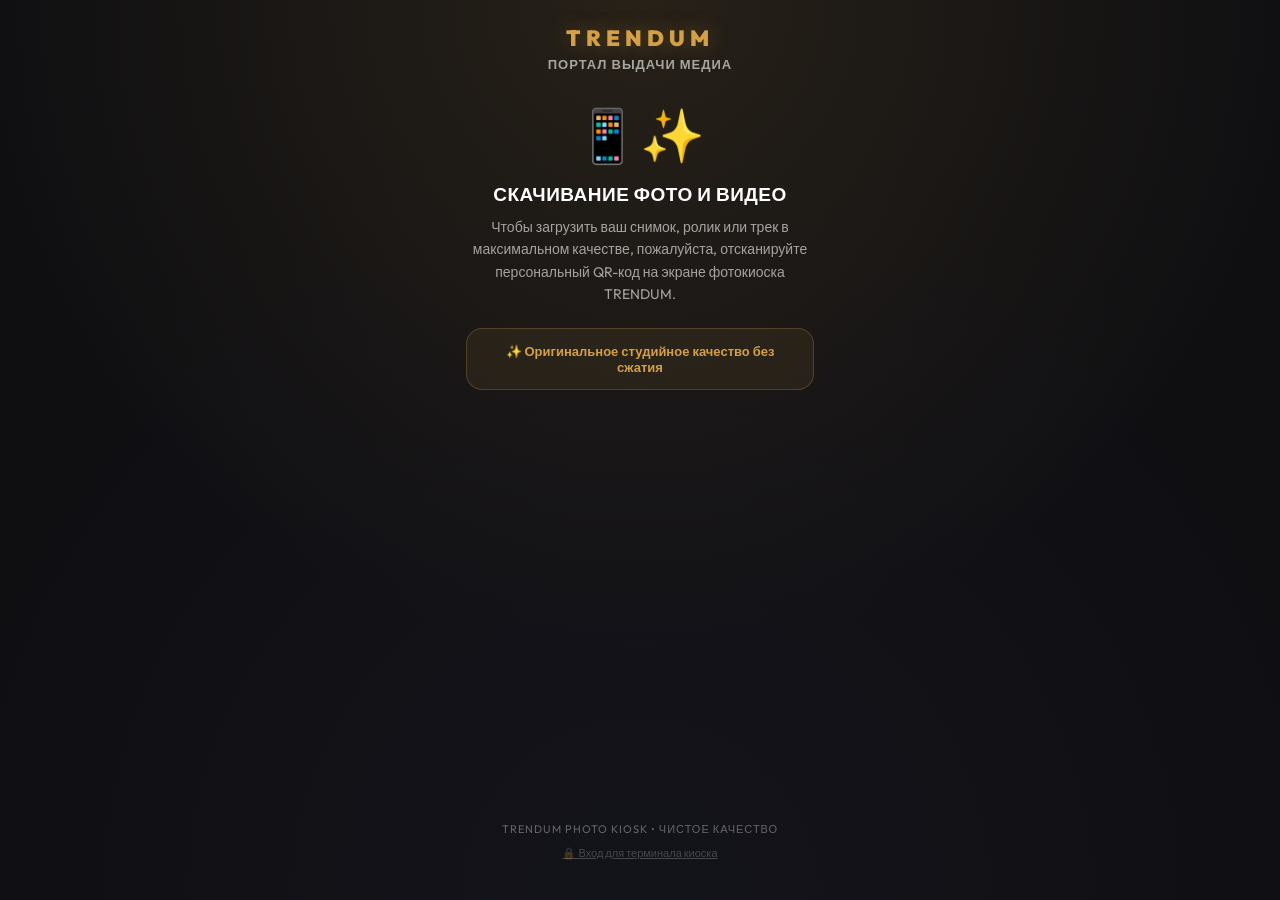
<file: download.html>
<!DOCTYPE html>
<html lang="ru">
<head>
    <meta charset="UTF-8">
    <meta name="viewport" content="width=device-width, initial-scale=1.0, maximum-scale=1.0, user-scalable=no">
    <title>TRENDUM — Ваше фото</title>
    <link rel="preconnect" href="https://fonts.googleapis.com">
    <link rel="preconnect" href="https://fonts.gstatic.com" crossorigin>
    <link href="https://fonts.googleapis.com/css2?family=Outfit:wght@400;600;700;800;900&display=swap" rel="stylesheet">
    <style>
        * {
            box-sizing: border-box;
            margin: 0;
            padding: 0;
            -webkit-tap-highlight-color: transparent;
        }

        :root {
            --primary: #D4A043;
            --primary-hover: #F3D289;
            --primary-glow: rgba(212, 160, 67, 0.35);
            --bg-dark: #0F0F12;
            --card-bg: #18181D;
            --border: rgba(212, 160, 67, 0.25);
            --text-main: #FFFFFF;
            --text-dim: rgba(255, 255, 255, 0.6);
        }

        body {
            font-family: 'Outfit', sans-serif;
            background: var(--bg-dark);
            color: var(--text-main);
            min-height: 100vh;
            display: flex;
            flex-direction: column;
            align-items: center;
            padding: 24px 18px 40px;
            background-image: 
                radial-gradient(circle at 50% 0%, rgba(212, 160, 67, 0.12) 0%, transparent 60%),
                radial-gradient(circle at 50% 100%, rgba(20, 20, 28, 0.8) 0%, transparent 70%);
        }

        .header {
            text-align: center;
            margin-bottom: 20px;
        }

        .brand-logo {
            font-size: 22px;
            font-weight: 900;
            letter-spacing: 5px;
            color: var(--primary);
            text-transform: uppercase;
            text-shadow: 0 0 20px var(--primary-glow);
            margin-bottom: 4px;
        }

        .brand-sub {
            font-size: 13px;
            font-weight: 600;
            color: var(--text-dim);
            letter-spacing: 1px;
            text-transform: uppercase;
        }

        .media-card {
            width: 100%;
            max-width: 440px;
            background: var(--card-bg);
            border: 1px solid var(--border);
            border-radius: 24px;
            padding: 12px;
            box-shadow: 0 16px 40px rgba(0, 0, 0, 0.6), 0 0 30px rgba(212, 160, 67, 0.1);
            display: flex;
            flex-direction: column;
            align-items: center;
            margin-bottom: 22px;
        }

        .media-preview-box {
            width: 100%;
            border-radius: 18px;
            overflow: hidden;
            background: #000;
            display: flex;
            align-items: center;
            justify-content: center;
            position: relative;
            min-height: 380px;
        }

        .media-preview-box img,
        .media-preview-box video {
            width: 100%;
            height: auto;
            max-height: 65vh;
            object-fit: contain;
            display: block;
        }

        .actions {
            width: 100%;
            max-width: 440px;
            display: flex;
            flex-direction: column;
            gap: 12px;
            margin-bottom: 24px;
        }

        .btn-main {
            width: 100%;
            padding: 16px 24px;
            background: linear-gradient(135deg, #D4A043 0%, #F3D289 100%);
            border: none;
            border-radius: 16px;
            color: #121214;
            font-family: 'Outfit', sans-serif;
            font-size: 16px;
            font-weight: 800;
            letter-spacing: 0.5px;
            cursor: pointer;
            display: flex;
            align-items: center;
            justify-content: center;
            gap: 10px;
            box-shadow: 0 8px 24px var(--primary-glow);
            transition: all 0.2s ease;
            text-decoration: none;
        }

        .btn-main:active {
            transform: scale(0.98);
        }

        .btn-sub {
            width: 100%;
            padding: 14px 20px;
            background: rgba(255, 255, 255, 0.05);
            border: 1px solid rgba(255, 255, 255, 0.12);
            border-radius: 16px;
            color: #FFFFFF;
            font-family: 'Outfit', sans-serif;
            font-size: 14px;
            font-weight: 700;
            cursor: pointer;
            display: flex;
            align-items: center;
            justify-content: center;
            gap: 8px;
            transition: all 0.2s ease;
        }

        .btn-sub:active {
            background: rgba(255, 255, 255, 0.1);
        }

        .footer {
            font-size: 11px;
            color: rgba(255, 255, 255, 0.35);
            letter-spacing: 1px;
            text-transform: uppercase;
            text-align: center;
            margin-top: auto;
        }

        .loading-spinner {
            width: 40px;
            height: 40px;
            border: 3px solid rgba(212, 160, 67, 0.2);
            border-top-color: var(--primary);
            border-radius: 50%;
            animation: spin 0.8s linear infinite;
        }

        @keyframes spin {
            to { transform: rotate(360deg); }
        }

        /* ── Аудио-режим ── */
        .audio-box {
            width: 100%;
            display: none;
            flex-direction: column;
            align-items: center;
            padding: 16px 8px 8px;
            gap: 14px;
        }

        .audio-neon-visualizer {
            width: 140px;
            height: 140px;
            border-radius: 50%;
            display: flex;
            flex-direction: column;
            align-items: center;
            justify-content: center;
            margin-bottom: 8px;
            background: radial-gradient(circle, rgba(168,85,247,0.35) 0%, rgba(236,72,153,0.15) 60%, rgba(0,0,0,0.8) 100%);
            border: 2px solid rgba(168,85,247,0.65);
            box-shadow: 0 0 30px rgba(168,85,247,0.45);
        }

        .m-wave-box {
            display: flex;
            align-items: flex-end;
            justify-content: center;
            gap: 5px;
            height: 44px;
            margin-bottom: 6px;
        }

        .m-wave-bar {
            width: 5px;
            height: 24px;
            background: linear-gradient(to top, #ec4899, #a855f7);
            border-radius: 3px;
            animation: mEqPulse 0.9s ease-in-out infinite alternate;
        }

        .m-wave-bar:nth-child(2) { height: 40px; animation-duration: 0.7s; animation-delay: 0.15s; }
        .m-wave-bar:nth-child(3) { height: 30px; animation-duration: 1.1s; animation-delay: 0.3s; }
        .m-wave-bar:nth-child(4) { height: 44px; animation-duration: 0.8s; animation-delay: 0.1s; }
        .m-wave-bar:nth-child(5) { height: 20px; animation-duration: 1.0s; animation-delay: 0.25s; }

        @keyframes mEqPulse {
            0% { height: 8px; opacity: 0.5; }
            100% { height: 44px; opacity: 1; }
        }

        .audio-title {
            font-size: 16px;
            font-weight: 800;
            color: #fff;
            text-align: center;
            letter-spacing: 1px;
        }

        .audio-genre {
            font-size: 12px;
            color: rgba(168, 85, 247, 0.9);
            text-align: center;
            font-weight: 600;
        }

        audio#dl-audio-player {
            width: 100%;
            border-radius: 12px;
            outline: none;
        }

        .audio-variants {
            display: none;
            gap: 10px;
            width: 100%;
        }

        .audio-var-btn {
            flex: 1;
            padding: 12px 8px;
            border: 1px solid rgba(168, 85, 247, 0.4);
            border-radius: 12px;
            background: transparent;
            color: #aaa;
            font-family: 'Outfit', sans-serif;
            font-size: 14px;
            font-weight: 700;
            cursor: pointer;
            transition: all 0.2s ease;
        }

        .audio-var-btn.active {
            background: linear-gradient(135deg, #a855f7, #ec4899);
            color: #fff;
            box-shadow: 0 4px 15px rgba(168, 85, 247, 0.4);
            border-color: transparent;
        }

        .btn-music {
            background: linear-gradient(135deg, #a855f7 0%, #ec4899 100%);
            box-shadow: 0 8px 24px rgba(168, 85, 247, 0.35);
        }
    </style>
</head>
<body>
    <div class="header">
        <div class="brand-logo">TRENDUM</div>
        <div class="brand-sub" id="page-subtitle">Ваш кадр готов</div>
    </div>

    <div class="media-card">
        <div class="media-preview-box" id="media-box">
            <div class="loading-spinner" id="loader"></div>
            <img id="photo-el" style="display: none;" alt="TRENDUM Photo">
            <video id="video-el" style="display: none;" playsinline autoplay loop muted controls></video>
        </div>

        <!-- Аудио-блок (показывается при mode=audio) -->
        <div class="audio-box" id="audio-box">
            <div class="audio-neon-visualizer">
                <div class="m-wave-box">
                    <span class="m-wave-bar"></span>
                    <span class="m-wave-bar"></span>
                    <span class="m-wave-bar"></span>
                    <span class="m-wave-bar"></span>
                    <span class="m-wave-bar"></span>
                </div>
                <span style="font-size: 9px; font-weight: 900; letter-spacing: 1.5px; color: #c084fc;">TRENDUM • HI-FI AUDIO</span>
            </div>
            <div class="audio-title" id="dl-audio-title">ВАШ ПЕРСОНАЛЬНЫЙ ТРЕК</div>
            <div class="audio-genre" id="dl-audio-genre">🎵 Студийная запись • Персональный трек</div>
            <audio id="dl-audio-player" controls></audio>
            <audio id="dl-audio-bg-player" preload="auto" loop style="display: none;"></audio>
            <div id="dl-bg-badge" style="display: none; align-items: center; justify-content: center; gap: 6px; font-size: 12px; color: #f3d289; margin-top: 10px; font-weight: 700; background: rgba(212,160,67,0.12); padding: 5px 12px; border-radius: 20px; border: 1px solid rgba(212,160,67,0.3);">
                <span>🪄 Фоновая музыка:</span>
                <span id="dl-bg-title" style="color: #fff;"></span>
            </div>
            <div class="audio-variants" id="dl-audio-variants">
                <button class="audio-var-btn active" id="dl-btn-var1">🎵 ВАРИАНТ 1</button>
                <button class="audio-var-btn" id="dl-btn-var2">🎵 ВАРИАНТ 2</button>
            </div>
        </div>
    </div>

    <div class="actions" id="actions-box">
        <button type="button" class="btn-main" id="btn-download">
            <svg width="20" height="20" viewBox="0 0 24 24" fill="none" stroke="currentColor" stroke-width="2.5" stroke-linecap="round" stroke-linejoin="round"><path d="M21 15v4a2 2 0 0 1-2 2H5a2 2 0 0 1-2-2v-4"/><polyline points="7 10 12 15 17 10"/><line x1="12" y1="15" x2="12" y2="3"/></svg>
            <span id="btn-download-text">СКАЧАТЬ В ГАЛЕРЕЮ</span>
        </button>

        <!-- Кнопка скачивания второго варианта — только для музыки -->
        <button type="button" class="btn-main btn-music" id="btn-download2" style="display:none;">
            <svg width="20" height="20" viewBox="0 0 24 24" fill="none" stroke="currentColor" stroke-width="2.5" stroke-linecap="round" stroke-linejoin="round"><path d="M21 15v4a2 2 0 0 1-2 2H5a2 2 0 0 1-2-2v-4"/><polyline points="7 10 12 15 17 10"/><line x1="12" y1="15" x2="12" y2="3"/></svg>
            <span id="btn-download2-text">СКАЧАТЬ ВАРИАНТ 2</span>
        </button>

        <button type="button" class="btn-sub" id="btn-share">
            <svg width="18" height="18" viewBox="0 0 24 24" fill="none" stroke="currentColor" stroke-width="2.2" stroke-linecap="round" stroke-linejoin="round"><circle cx="18" cy="5" r="3"/><circle cx="6" cy="12" r="3"/><circle cx="18" cy="19" r="3"/><line x1="8.59" y1="13.51" x2="15.42" y2="17.49"/><line x1="15.41" y1="6.51" x2="8.59" y2="10.49"/></svg>
            <span>ПОДЕЛИТЬСЯ</span>
        </button>
    </div>

    <!-- Информационный блок, если файл не указан (клиент стёр адрес) -->
    <div id="no-file-box" style="display: none; text-align: center; max-width: 380px; width: 100%; padding: 10px 16px 20px;">
        <div style="font-size: 52px; margin-bottom: 14px; animation: floatPulse 3s ease-in-out infinite;">📱✨</div>
        <div style="font-size: 19px; font-weight: 800; color: #fff; margin-bottom: 10px; letter-spacing: 0.5px;">СКАЧИВАНИЕ ФОТО И ВИДЕО</div>
        <p style="font-size: 14px; color: var(--text-dim); line-height: 1.6; margin-bottom: 22px;">
            Чтобы загрузить ваш снимок, ролик или трек в максимальном качестве, пожалуйста, отсканируйте персональный QR-код на экране фотокиоска TRENDUM.
        </p>
        <div style="background: rgba(212, 160, 67, 0.08); border: 1px solid rgba(212, 160, 67, 0.25); border-radius: 16px; padding: 14px 18px; font-size: 13px; color: var(--primary); font-weight: 600;">
            ✨ Оригинальное студийное качество без сжатия
        </div>
    </div>

    <div class="footer" style="text-align: center; margin-top: auto; padding-top: 24px;">
        <div>TRENDUM PHOTO KIOSK • ЧИСТОЕ КАЧЕСТВО</div>
        <div style="margin-top: 10px;">
            <button type="button" id="kiosk-auth-trigger" style="background: none; border: none; color: rgba(255,255,255,0.22); font-size: 11px; cursor: pointer; text-decoration: underline; font-family: inherit;">
                🔒 Вход для терминала киоска
            </button>
        </div>
    </div>

    <!-- Модальное окно активации терминала киоска -->
    <div id="kiosk-auth-modal" style="display: none; position: fixed; inset: 0; background: rgba(0,0,0,0.85); backdrop-filter: blur(8px); z-index: 9999; align-items: center; justify-content: center; padding: 20px;">
        <div style="background: #18181D; border: 1px solid rgba(212, 160, 67, 0.3); border-radius: 20px; padding: 28px 22px; max-width: 360px; width: 100%; text-align: center; box-shadow: 0 20px 50px rgba(0,0,0,0.8);">
            <div style="font-size: 28px; margin-bottom: 10px;">🖥️🔐</div>
            <div style="font-size: 18px; font-weight: 800; color: #fff; margin-bottom: 8px;">Активация киоска</div>
            <div style="font-size: 13px; color: rgba(255,255,255,0.6); margin-bottom: 20px; line-height: 1.5;">
                Введите мастер-PIN для привязки этого компьютера как рабочего терминала:
            </div>
            <input type="password" id="kiosk-auth-pin" placeholder="PIN-код" style="width: 100%; padding: 14px 16px; background: rgba(255,255,255,0.06); border: 1px solid rgba(212, 160, 67, 0.4); border-radius: 12px; color: #fff; font-size: 18px; text-align: center; letter-spacing: 4px; outline: none; margin-bottom: 14px; font-family: inherit;">
            <div id="kiosk-auth-error" style="color: #ef4444; font-size: 13px; font-weight: 600; min-height: 20px; margin-bottom: 12px;"></div>
            <div style="display: flex; gap: 10px;">
                <button type="button" id="kiosk-auth-cancel" style="flex: 1; padding: 12px; background: rgba(255,255,255,0.08); border: none; border-radius: 12px; color: #fff; font-weight: 700; cursor: pointer; font-family: inherit;">Отмена</button>
                <button type="button" id="kiosk-auth-submit" style="flex: 1; padding: 12px; background: linear-gradient(135deg, #D4A043, #F3D289); border: none; border-radius: 12px; color: #121214; font-weight: 800; cursor: pointer; font-family: inherit;">Привязать</button>
            </div>
        </div>
    </div>

    <script>
        (function() {
            const params = new URLSearchParams(window.location.search);
            const fileUrl  = params.get('file') || params.get('url') || '';
            const file2Url = params.get('file2') || '';
            const mode     = params.get('mode') || '';
            const title    = params.get('title') || '';
            const loc      = params.get('loc') || '';
            const price    = params.get('price') || '';

            const loader       = document.getElementById('loader');
            const mediaBox     = document.getElementById('media-box');
            const mediaCard    = document.querySelector('.media-card');
            const photoEl      = document.getElementById('photo-el');
            const videoEl      = document.getElementById('video-el');
            const audioBox     = document.getElementById('audio-box');
            const actionsBox   = document.getElementById('actions-box');
            const noFileBox    = document.getElementById('no-file-box');
            const btnDownload  = document.getElementById('btn-download');
            const btnDownloadText = document.getElementById('btn-download-text');
            const btnDownload2 = document.getElementById('btn-download2');
            const btnDownload2Text = document.getElementById('btn-download2-text');
            const btnShare     = document.getElementById('btn-share');

            // ── Логика активации терминала для администратора ──
            const authTrigger = document.getElementById('kiosk-auth-trigger');
            const authModal = document.getElementById('kiosk-auth-modal');
            const authPinInput = document.getElementById('kiosk-auth-pin');
            const authSubmit = document.getElementById('kiosk-auth-submit');
            const authCancel = document.getElementById('kiosk-auth-cancel');
            const authError = document.getElementById('kiosk-auth-error');
            const brandLogo = document.querySelector('.brand-logo');

            function openAuthModal() {
                if (authModal) {
                    authModal.style.display = 'flex';
                    if (authPinInput) { authPinInput.value = ''; authPinInput.focus(); }
                    if (authError) authError.textContent = '';
                }
            }
            function closeAuthModal() {
                if (authModal) authModal.style.display = 'none';
            }

            if (authTrigger) authTrigger.addEventListener('click', openAuthModal);
            if (authCancel) authCancel.addEventListener('click', closeAuthModal);

            // Пасхалка: 4 клика по логотипу TRENDUM также открывают окно привязки терминала
            let logoClickCount = 0;
            let logoClickTimer = null;
            if (brandLogo) {
                brandLogo.addEventListener('click', () => {
                    logoClickCount++;
                    clearTimeout(logoClickTimer);
                    logoClickTimer = setTimeout(() => { logoClickCount = 0; }, 1200);
                    if (logoClickCount >= 4) {
                        logoClickCount = 0;
                        openAuthModal();
                    }
                });
            }

            if (authSubmit && authPinInput) {
                authSubmit.addEventListener('click', () => {
                    const pin = authPinInput.value.trim();
                    const correctPin = localStorage.getItem('kiosk_admin_pin') || '7799';
                    if (pin === correctPin || pin === '7799' || pin === '1234') {
                        localStorage.setItem('trendum_terminal_authorized', 'true');
                        window.location.replace('/kiosk-ui/');
                    } else {
                        if (authError) authError.textContent = '❌ Неверный PIN-код активации';
                    }
                });
                authPinInput.addEventListener('keydown', (e) => {
                    if (e.key === 'Enter') authSubmit.click();
                });
            }

            if (!fileUrl) {
                if (loader) loader.style.display = 'none';
                if (mediaCard) mediaCard.style.display = 'none';
                if (actionsBox) actionsBox.style.display = 'none';
                if (noFileBox) noFileBox.style.display = 'block';
                const sub = document.getElementById('page-subtitle');
                if (sub) sub.textContent = 'Портал выдачи медиа';
                return;
            }

            // Определяем тип файла
            const isAudio = mode === 'audio' ||
                fileUrl.includes('.mp3') || fileUrl.includes('.wav') || fileUrl.includes('.m4a') ||
                fileUrl.includes('/audio/') || fileUrl.includes('suno');
            const isVideo = !isAudio && (fileUrl.includes('.mp4') || fileUrl.includes('.webm') || fileUrl.includes('/video/'));

            if (isAudio) {
                // ── Аудио-режим ──
                document.getElementById('page-subtitle').textContent = 'Ваш трек готов 🎵';
                mediaBox.style.display = 'none';
                loader.style.display = 'none';
                audioBox.style.display = 'flex';

                const audioPlayer    = document.getElementById('dl-audio-player');
                const audioTitle     = document.getElementById('dl-audio-title');
                const audioGenre     = document.getElementById('dl-audio-genre');
                const variantsBox    = document.getElementById('dl-audio-variants');
                const btnVar1        = document.getElementById('dl-btn-var1');
                const btnVar2        = document.getElementById('dl-btn-var2');

                // URL первого варианта — из file, второго — из file2
                const tracks = [fileUrl];
                if (file2Url) tracks.push(file2Url);

                // Название трека
                if (title) audioTitle.textContent = title;
                if (title) audioGenre.textContent = `🎵 Студийная запись • ${title}`;

                // Фоновая музыка сказки (BGM)
                const bgTrackUrl = params.get('bg') || '';
                const bgTrackTitle = params.get('bgTitle') || 'Сказочная мелодия';
                const dlBgAudio = document.getElementById('dl-audio-bg-player');
                const dlBgBadge = document.getElementById('dl-bg-badge');
                const dlBgTitle = document.getElementById('dl-bg-title');

                if (bgTrackUrl) {
                    document.getElementById('page-subtitle').textContent = 'Ваша аудиосказка готова 🪄';
                    if (dlBgAudio) {
                        dlBgAudio.src = bgTrackUrl;
                        dlBgAudio.volume = 0.18;
                    }
                    if (dlBgBadge) {
                        dlBgBadge.style.display = 'inline-flex';
                        if (dlBgTitle) dlBgTitle.textContent = bgTrackTitle;
                    }
                    audioPlayer.addEventListener('play', () => {
                        if (dlBgAudio && dlBgAudio.src) dlBgAudio.play().catch(() => {});
                    });
                    audioPlayer.addEventListener('pause', () => {
                        if (dlBgAudio) dlBgAudio.pause();
                    });
                    audioPlayer.addEventListener('ended', () => {
                        if (dlBgAudio) { dlBgAudio.pause(); dlBgAudio.currentTime = 0; }
                    });
                }

                // Установить активный трек
                let activeIdx = 0;
                function setTrack(idx) {
                    activeIdx = idx;
                    audioPlayer.src = tracks[idx];
                    audioPlayer.play().catch(() => {});
                    btnVar1.classList.toggle('active', idx === 0);
                    btnVar2.classList.toggle('active', idx === 1);
                }

                audioPlayer.src = tracks[0];

                btnDownload.classList.add('btn-music');
                if (tracks.length >= 2) {
                    variantsBox.style.display = 'flex';
                    btnVar1.onclick = () => setTrack(0);
                    btnVar2.onclick = () => setTrack(1);
                    btnDownloadText.textContent = 'СКАЧАТЬ ВАРИАНТ 1 (MP3) 🎵';
                    btnDownload2.style.display = 'flex';
                    btnDownload2Text.textContent = 'СКАЧАТЬ ВАРИАНТ 2 (MP3) 🎵';
                } else {
                    btnDownloadText.textContent = 'СКАЧАТЬ ТРЕК (MP3) 🎵';
                }

                // Скачивание MP3
                async function downloadTrack(url, filename, btnText) {
                    const orig = btnText.textContent;
                    btnText.textContent = '⏳ СОХРАНЕНИЕ...';
                    try {
                        const resp = await fetch(url);
                        if (!resp.ok) throw new Error('Fetch failed');
                        const blob = await resp.blob();
                        const objectUrl = URL.createObjectURL(blob);
                        const link = document.createElement('a');
                        link.href = objectUrl;
                        link.download = filename;
                        document.body.appendChild(link);
                        link.click();
                        document.body.removeChild(link);
                        setTimeout(() => URL.revokeObjectURL(objectUrl), 4000);
                        btnText.textContent = '✅ СОХРАНЕНО!';
                        setTimeout(() => { btnText.textContent = orig; }, 2500);
                    } catch(e) {
                        window.location.href = url;
                        btnText.textContent = orig;
                    }
                }

                btnDownload.addEventListener('click', () => downloadTrack(tracks[0], 'TRENDUM_TRACK_1.mp3', btnDownloadText));
                btnDownload2.addEventListener('click', () => downloadTrack(tracks[1], 'TRENDUM_TRACK_2.mp3', btnDownload2Text));

            } else if (isVideo) {
                // ── Видео-режим ──
                const isFairytaleVideo = (title && title.toLowerCase().includes('сказк')) ||
                    fileUrl.toLowerCase().includes('fairytale');

                if (isFairytaleVideo) {
                    document.getElementById('page-subtitle').textContent = 'Ваша видеосказка готова 🪄';
                    btnDownloadText.textContent = 'СКАЧАТЬ ВИДЕОСКАЗКУ (MP4) 🪄';
                } else {
                    document.getElementById('page-subtitle').textContent = 'Ваше видео готово 🎬';
                    btnDownloadText.textContent = 'СКАЧАТЬ ВИДЕО (MP4) 🎬';
                }

                if (fileUrl.includes('.mp3') || fileUrl.includes('/audio/') || fileUrl.includes('.wav')) {
                    photoEl.src = '/images/fairytale_cover.jpg';
                    photoEl.style.display = 'block';
                    loader.style.display = 'none';

                    const ftAudio = new Audio(fileUrl);
                    ftAudio.play().catch(() => {});
                } else {
                    videoEl.src = fileUrl;
                    videoEl.muted = false; // Включаем звук для воспроизведения видеосказки
                    videoEl.controls = true;
                    videoEl.onloadeddata = () => {
                        loader.style.display = 'none';
                        videoEl.style.display = 'block';
                    };
                    videoEl.onerror = () => {
                        loader.style.display = 'none';
                        videoEl.style.display = 'block';
                    };
                }

                async function triggerDownload() {
                    const orig = btnDownloadText.textContent;
                    btnDownloadText.textContent = '⏳ СОХРАНЕНИЕ В ГАЛЕРЕЮ...';
                    try {
                        const resp = await fetch(fileUrl);
                        if (!resp.ok) throw new Error('Fetch failed');
                        const blob = await resp.blob();
                        const objectUrl = URL.createObjectURL(blob);
                        const link = document.createElement('a');
                        link.href = objectUrl;
                        link.download = isFairytaleVideo ? 'TRENDUM_FAIRYTALE.mp4' : 'TRENDUM_VIDEO.mp4';
                        document.body.appendChild(link);
                        link.click();
                        document.body.removeChild(link);
                        setTimeout(() => URL.revokeObjectURL(objectUrl), 4000);
                        btnDownloadText.textContent = '✅ СОХРАНЕНО!';
                        setTimeout(() => { btnDownloadText.textContent = orig; }, 2500);
                    } catch(e) {
                        window.location.href = fileUrl;
                        btnDownloadText.textContent = orig;
                    }
                }
                btnDownload.addEventListener('click', triggerDownload);

            } else {
                // ── Фото-режим ──
                photoEl.src = fileUrl;
                photoEl.onload = () => {
                    loader.style.display = 'none';
                    photoEl.style.display = 'block';
                };
                photoEl.onerror = () => {
                    loader.style.display = 'none';
                    photoEl.style.display = 'block';
                };

                async function triggerDownload() {
                    const orig = btnDownloadText.textContent;
                    btnDownloadText.textContent = '⏳ СОХРАНЕНИЕ...';
                    try {
                        const resp = await fetch(fileUrl);
                        if (!resp.ok) throw new Error('Fetch failed');
                        const blob = await resp.blob();
                        const objectUrl = URL.createObjectURL(blob);
                        const link = document.createElement('a');
                        link.href = objectUrl;
                        link.download = 'TRENDUM_PHOTO.jpg';
                        document.body.appendChild(link);
                        link.click();
                        document.body.removeChild(link);
                        setTimeout(() => URL.revokeObjectURL(objectUrl), 4000);
                        btnDownloadText.textContent = '✅ СОХРАНЕНО!';
                        setTimeout(() => { btnDownloadText.textContent = orig; }, 2500);
                    } catch(e) {
                        window.location.href = fileUrl;
                        btnDownloadText.textContent = orig;
                    }
                }
                btnDownload.addEventListener('click', triggerDownload);
            }

            // Поделиться через нативный интерфейс смартфона
            btnShare.addEventListener('click', async () => {
                if (navigator.share) {
                    try {
                        await navigator.share({
                            title: 'TRENDUM',
                            text: isAudio ? 'Мой персональный трек из Trendum! 🎵' : 'Мой снимок из Trendum!',
                            url: window.location.href
                        });
                    } catch(e) {}
                } else {
                    try {
                        await navigator.clipboard.writeText(window.location.href);
                        alert('Ссылка скопирована в буфер обмена!');
                    } catch(e) {
                        alert(window.location.href);
                    }
                }
            });
        })();
    </script>
</body>
</html>
</file>
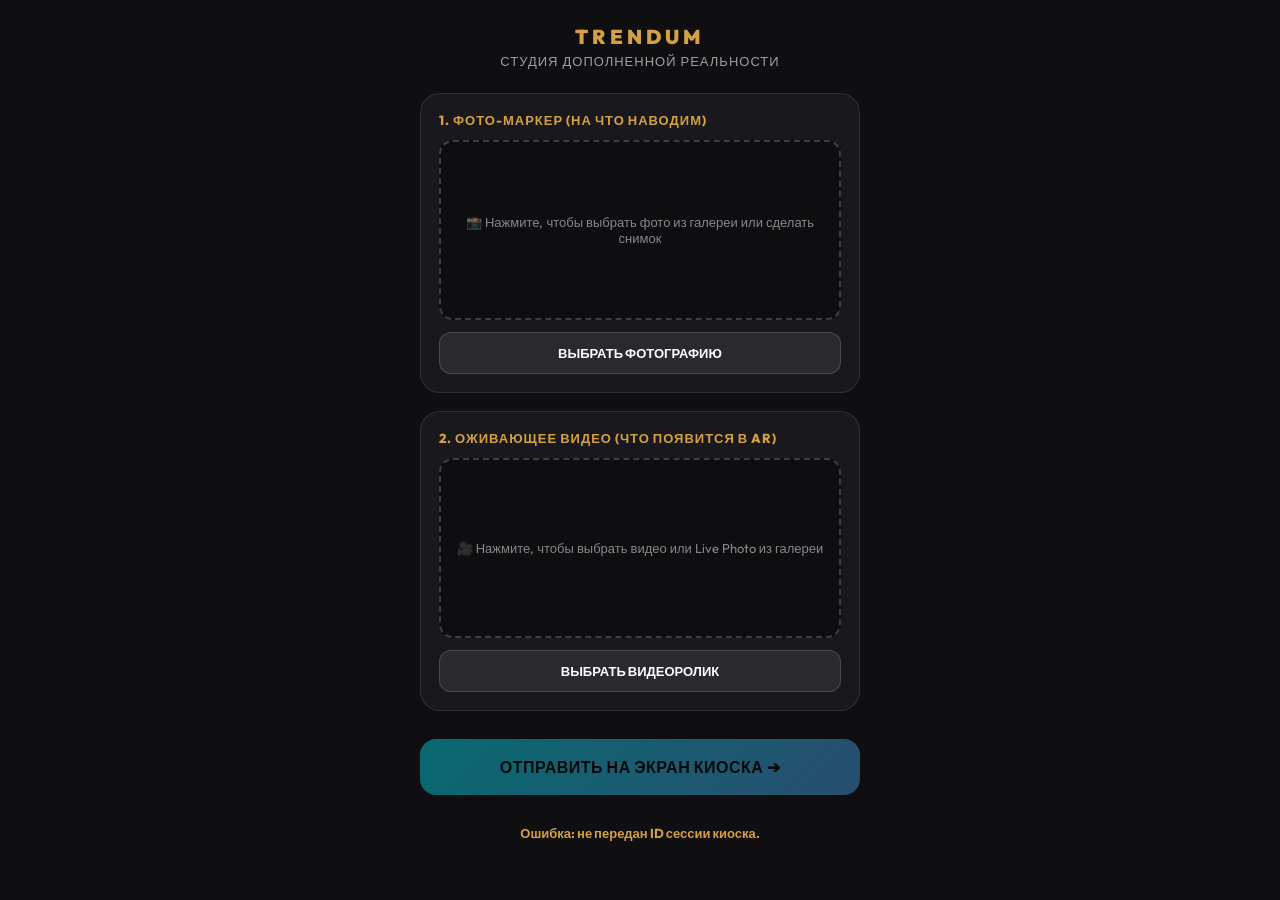
<file: kiosk-ui/ar-upload.html>
<!DOCTYPE html>
<html lang="ru">
<head>
    <meta charset="UTF-8">
    <meta name="viewport" content="width=device-width, initial-scale=1.0, maximum-scale=1.0, user-scalable=no">
    <meta name="theme-color" content="#0F0F12">
    <title>TRENDUM — Загрузка AR контента</title>
    <link rel="preconnect" href="https://fonts.googleapis.com">
    <link href="https://fonts.googleapis.com/css2?family=Outfit:wght@400;600;700;800;900&display=swap" rel="stylesheet">
    <style>
        *, *::before, *::after {
            box-sizing: border-box;
            margin: 0;
            padding: 0;
            -webkit-tap-highlight-color: transparent;
        }

        :root {
            --primary: #D4A043;
            --primary-glow: rgba(212, 160, 67, 0.4);
            --neon-blue: #00f2fe;
            --bg: #0F0F12;
            --card-bg: #18181D;
            --border: rgba(255, 255, 255, 0.1);
        }

        body {
            font-family: 'Outfit', sans-serif;
            background: var(--bg);
            color: #fff;
            min-height: 100vh;
            padding: 24px 18px 40px;
            display: flex;
            flex-direction: column;
            align-items: center;
        }

        .header {
            text-align: center;
            margin-bottom: 24px;
        }

        .brand-title {
            font-size: 20px;
            font-weight: 900;
            letter-spacing: 4px;
            color: var(--primary);
            text-transform: uppercase;
        }

        .brand-sub {
            font-size: 13px;
            color: rgba(255, 255, 255, 0.6);
            letter-spacing: 1px;
            margin-top: 4px;
        }

        .card-wrap {
            width: 100%;
            max-width: 440px;
            display: flex;
            flex-direction: column;
            gap: 18px;
        }

        .upload-section {
            background: var(--card-bg);
            border: 1px solid var(--border);
            border-radius: 20px;
            padding: 18px;
            display: flex;
            flex-direction: column;
            gap: 12px;
        }

        .section-label {
            font-size: 13px;
            font-weight: 800;
            letter-spacing: 1px;
            color: var(--primary);
            text-transform: uppercase;
            display: flex;
            align-items: center;
            gap: 8px;
        }

        .preview-box {
            width: 100%;
            height: 180px;
            border-radius: 14px;
            background: rgba(0, 0, 0, 0.4);
            border: 2px dashed rgba(255, 255, 255, 0.2);
            display: flex;
            flex-direction: column;
            align-items: center;
            justify-content: center;
            overflow: hidden;
            position: relative;
            cursor: pointer;
        }

        .preview-box.has-media {
            border-style: solid;
            border-color: var(--neon-blue);
        }

        .preview-img, .preview-vid {
            width: 100%;
            height: 100%;
            object-fit: cover;
            display: none;
        }

        .placeholder-text {
            font-size: 13px;
            color: rgba(255, 255, 255, 0.5);
            text-align: center;
            padding: 10px;
        }

        .file-input {
            display: none;
        }

        .btn-choose {
            width: 100%;
            padding: 12px;
            border-radius: 12px;
            background: rgba(255, 255, 255, 0.08);
            border: 1px solid rgba(255, 255, 255, 0.15);
            color: #fff;
            font-family: inherit;
            font-size: 13px;
            font-weight: 700;
            cursor: pointer;
            text-align: center;
        }

        .btn-send-kiosk {
            width: 100%;
            padding: 18px;
            border-radius: 16px;
            background: linear-gradient(135deg, #00f2fe 0%, #4facfe 100%);
            border: none;
            color: #000;
            font-family: inherit;
            font-size: 16px;
            font-weight: 900;
            letter-spacing: 0.5px;
            cursor: pointer;
            box-shadow: 0 8px 30px rgba(0, 242, 254, 0.4);
            margin-top: 10px;
            transition: transform 0.15s;
        }

        .btn-send-kiosk:disabled {
            opacity: 0.4;
            cursor: not-allowed;
            box-shadow: none;
        }

        .btn-send-kiosk:active:not(:disabled) {
            transform: scale(0.97);
        }

        #status-msg {
            font-size: 13px;
            text-align: center;
            margin-top: 12px;
            color: var(--primary);
            font-weight: 700;
        }
    </style>
</head>
<body>

    <div class="header">
        <div class="brand-title">TRENDUM</div>
        <div class="brand-sub">СТУДИЯ ДОПОЛНЕННОЙ РЕАЛЬНОСТИ</div>
    </div>

    <div class="card-wrap">
        <!-- 1. МАРКЕР -->
        <div class="upload-section">
            <div class="section-label">
                <span>1. ФОТО-МАРКЕР (НА ЧТО НАВОДИМ)</span>
            </div>
            <div class="preview-box" id="box-marker" onclick="document.getElementById('input-marker').click()">
                <img id="img-marker-preview" class="preview-img" alt="Маркер">
                <div class="placeholder-text" id="ph-marker">
                    📸 Нажмите, чтобы выбрать фото из галереи или сделать снимок
                </div>
            </div>
            <input type="file" id="input-marker" class="file-input" accept="image/*">
            <button type="button" class="btn-choose" onclick="document.getElementById('input-marker').click()">
                ВЫБРАТЬ ФОТОГРАФИЮ
            </button>
        </div>

        <!-- 2. ОЖИВАЮЩИЙ КОНТЕНТ -->
        <div class="upload-section">
            <div class="section-label">
                <span>2. ОЖИВАЮЩЕЕ ВИДЕО (ЧТО ПОЯВИТСЯ В AR)</span>
            </div>
            <div class="preview-box" id="box-media" onclick="document.getElementById('input-media').click()">
                <video id="vid-media-preview" class="preview-vid" playsinline muted loop></video>
                <img id="img-media-preview" class="preview-img" alt="Контент">
                <div class="placeholder-text" id="ph-media">
                    🎥 Нажмите, чтобы выбрать видео или Live Photo из галереи
                </div>
            </div>
            <input type="file" id="input-media" class="file-input" accept="video/*,image/*">
            <button type="button" class="btn-choose" onclick="document.getElementById('input-media').click()">
                ВЫБРАТЬ ВИДЕОРОЛИК
            </button>
        </div>

        <button type="button" class="btn-send-kiosk" id="btn-send" disabled>
            ОТПРАВИТЬ НА ЭКРАН КИОСКА ➔
        </button>

        <div id="status-msg"></div>
    </div>

    <script>
        (function() {
            const SUPABASE_URL    = 'https://pegkcclwtwxmngczcqtk.supabase.co';
            const SUPABASE_ANON   = 'eyJhbGciOiJIUzI1NiIsInR5cCI6IkpXVCJ9.eyJpc3MiOiJzdXBhYmFzZSIsInJlZiI6InBlZ2tjY2x3dHd4bW5nY3pjcXRrIiwicm9sZSI6ImFub24iLCJpYXQiOjE3ODg5NjQ3OTksImV4cCI6MjEwNDU0MDc5OX0.AR2bUswLEm5pJ4ORsfQiNqZMlvcp0b5LhZaMr0FtKew';
            const SUPABASE_BUCKET = 'kiosk-media';

            const params = new URLSearchParams(window.location.search);
            const sessionId = params.get('session');

            const inpMarker  = document.getElementById('input-marker');
            const inpMedia   = document.getElementById('input-media');
            const imgMarker  = document.getElementById('img-marker-preview');
            const vidMedia   = document.getElementById('vid-media-preview');
            const imgMedia   = document.getElementById('img-media-preview');
            const phMarker   = document.getElementById('ph-marker');
            const phMedia    = document.getElementById('ph-media');
            const boxMarker  = document.getElementById('box-marker');
            const boxMedia   = document.getElementById('box-media');
            const btnSend    = document.getElementById('btn-send');
            const statusMsg  = document.getElementById('status-msg');

            let markerFile = null;
            let mediaFile  = null;

            if (!sessionId) {
                statusMsg.textContent = 'Ошибка: не передан ID сессии киоска.';
                return;
            }

            inpMarker.addEventListener('change', (e) => {
                if (e.target.files && e.target.files[0]) {
                    markerFile = e.target.files[0];
                    const url = URL.createObjectURL(markerFile);
                    imgMarker.src = url;
                    imgMarker.style.display = 'block';
                    phMarker.style.display = 'none';
                    boxMarker.classList.add('has-media');
                    checkReady();
                }
            });

            inpMedia.addEventListener('change', (e) => {
                if (e.target.files && e.target.files[0]) {
                    mediaFile = e.target.files[0];
                    const url = URL.createObjectURL(mediaFile);
                    const isVid = mediaFile.type.startsWith('video');

                    if (isVid) {
                        vidMedia.src = url;
                        vidMedia.style.display = 'block';
                        imgMedia.style.display = 'none';
                        vidMedia.play().catch(() => {});
                    } else {
                        imgMedia.src = url;
                        imgMedia.style.display = 'block';
                        vidMedia.style.display = 'none';
                    }
                    phMedia.style.display = 'none';
                    boxMedia.classList.add('has-media');
                    checkReady();
                }
            });

            function checkReady() {
                btnSend.disabled = !(markerFile && mediaFile);
            }

            btnSend.addEventListener('click', async () => {
                if (!markerFile || !mediaFile) return;

                btnSend.disabled = true;
                btnSend.textContent = '⏳ ЗАГРУЗКА В КИОСК...';
                statusMsg.textContent = 'Отправка файлов на терминал...';

                try {
                    // Загрузка маркера
                    const markerExt = markerFile.name.split('.').pop() || 'jpg';
                    const markerPath = `ar-sessions/${sessionId}/marker.${markerExt}`;
                    const upMarker = await fetch(`${SUPABASE_URL}/storage/v1/object/${SUPABASE_BUCKET}/${markerPath}`, {
                        method: 'POST',
                        headers: { 'Authorization': `Bearer ${SUPABASE_ANON}`, 'Content-Type': markerFile.type || 'image/jpeg', 'x-upsert': 'true' },
                        body: markerFile
                    });

                    // Загрузка медиа
                    const mediaExt = mediaFile.name.split('.').pop() || 'mp4';
                    const mediaPath = `ar-sessions/${sessionId}/media.${mediaExt}`;
                    const upMedia = await fetch(`${SUPABASE_URL}/storage/v1/object/${SUPABASE_BUCKET}/${mediaPath}`, {
                        method: 'POST',
                        headers: { 'Authorization': `Bearer ${SUPABASE_ANON}`, 'Content-Type': mediaFile.type || 'video/mp4', 'x-upsert': 'true' },
                        body: mediaFile
                    });

                    if (upMarker.ok && upMedia.ok) {
                        // Сохраняем готовность сессии
                        const sessionMeta = {
                            sessionId,
                            markerUrl: `${SUPABASE_URL}/storage/v1/object/public/${SUPABASE_BUCKET}/${markerPath}`,
                            mediaUrl: `${SUPABASE_URL}/storage/v1/object/public/${SUPABASE_BUCKET}/${mediaPath}`,
                            isVideo: mediaFile.type.startsWith('video'),
                            updatedAt: Date.now()
                        };

                        await fetch(`${SUPABASE_URL}/storage/v1/object/${SUPABASE_BUCKET}/ar-sessions/${sessionId}/ready.json`, {
                            method: 'POST',
                            headers: { 'Authorization': `Bearer ${SUPABASE_ANON}`, 'Content-Type': 'application/json', 'x-upsert': 'true' },
                            body: JSON.stringify(sessionMeta)
                        });

                        btnSend.textContent = '✅ УСПЕШНО ОТПРАВЛЕНО!';
                        statusMsg.innerHTML = 'Файлы переданы в киоск!<br>Посмотрите на экран терминала для завершения.';
                    } else {
                        throw new Error('Ошибка сервера хранилища');
                    }
                } catch(err) {
                    console.error(err);
                    btnSend.disabled = false;
                    btnSend.textContent = 'ОТПРАВИТЬ СНОВА';
                    statusMsg.textContent = 'Ошибка загрузки. Проверьте интернет и попробуйте снова.';
                }
            });
        })();
    </script>
</body>
</html>
</file>
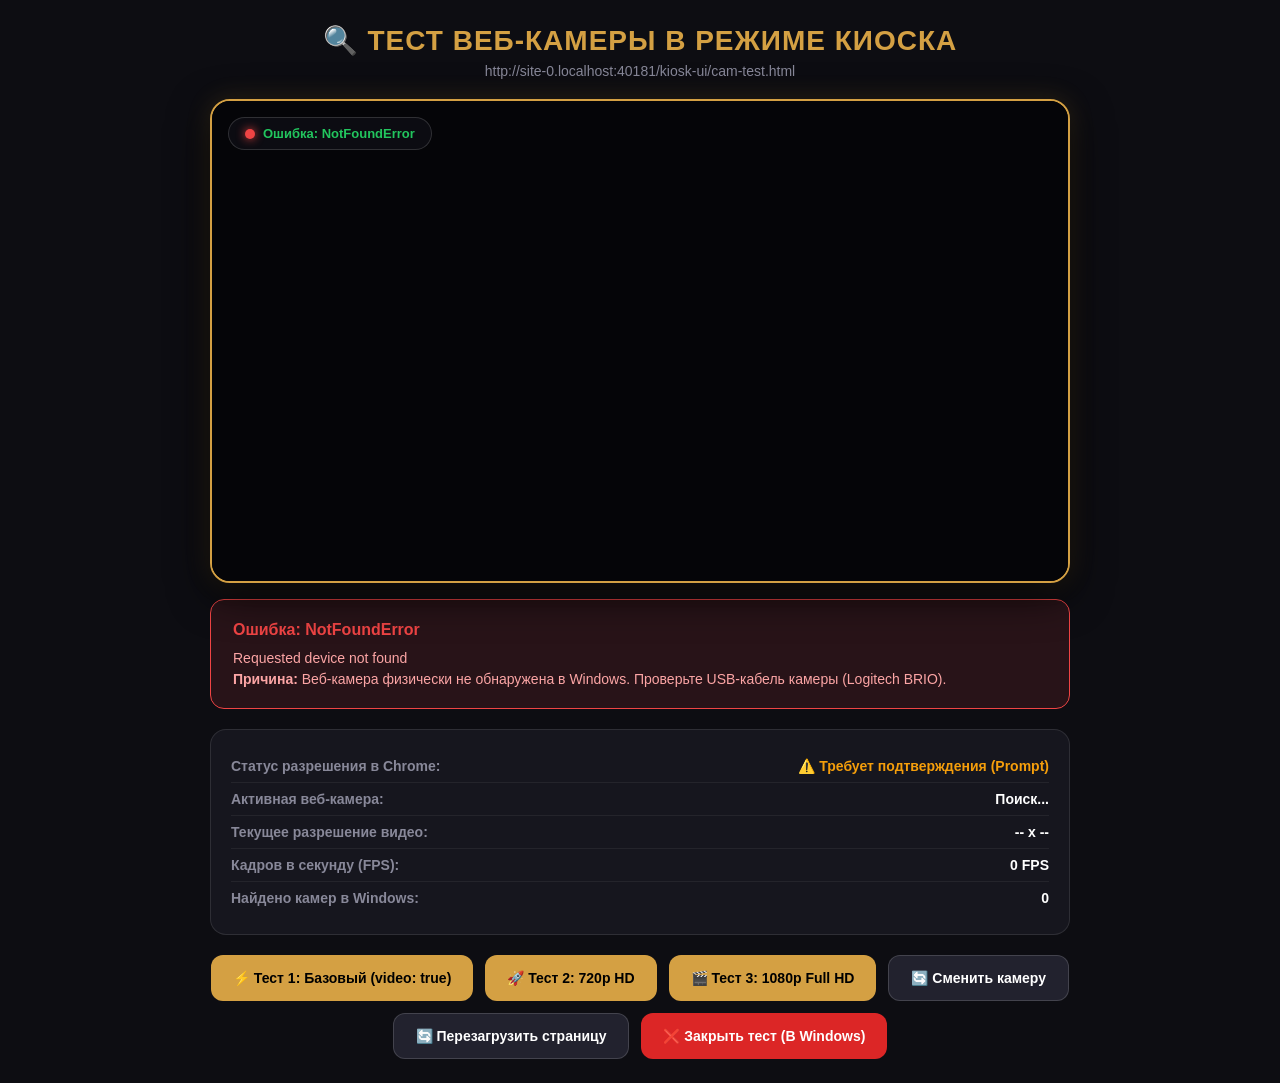
<file: kiosk-ui/cam-test.html>
<!DOCTYPE html>
<html lang="ru">
<head>
    <meta charset="UTF-8">
    <meta name="viewport" content="width=device-width, initial-scale=1.0, maximum-scale=1.0, user-scalable=no">
    <title>Тест Камеры Киоска — TRENDUM</title>
    <style>
        * {
            box-sizing: border-box;
            margin: 0;
            padding: 0;
            font-family: -apple-system, BlinkMacSystemFont, "Segoe UI", Roboto, sans-serif;
            user-select: none;
        }

        body {
            background: #0d0d12;
            color: #ffffff;
            min-height: 100vh;
            display: flex;
            flex-direction: column;
            align-items: center;
            justify-content: flex-start;
            padding: 24px;
        }

        .header {
            text-align: center;
            margin-bottom: 20px;
        }

        .header h1 {
            font-size: 28px;
            font-weight: 800;
            color: #d4a043;
            letter-spacing: 1px;
            margin-bottom: 6px;
        }

        .header p {
            font-size: 14px;
            color: #888899;
        }

        /* Видеоблок */
        .video-wrapper {
            position: relative;
            width: 100%;
            max-width: 860px;
            aspect-ratio: 16 / 9;
            background: #000000;
            border: 2px solid #d4a043;
            border-radius: 20px;
            overflow: hidden;
            box-shadow: 0 12px 40px rgba(0, 0, 0, 0.8), 0 0 25px rgba(212, 160, 67, 0.2);
            display: flex;
            align-items: center;
            justify-content: center;
        }

        video {
            width: 100%;
            height: 100%;
            object-fit: cover;
            transform: scaleX(-1);
            background: #050508;
        }

        /* Оверлей статуса поверх видео */
        .overlay-badge {
            position: absolute;
            top: 16px;
            left: 16px;
            background: rgba(15, 15, 20, 0.85);
            backdrop-filter: blur(8px);
            border: 1px solid rgba(255, 255, 255, 0.15);
            padding: 8px 16px;
            border-radius: 20px;
            font-size: 13px;
            font-weight: 700;
            color: #22c55e;
            display: flex;
            align-items: center;
            gap: 8px;
            z-index: 10;
        }

        .dot {
            width: 10px;
            height: 10px;
            border-radius: 50%;
            background: #22c55e;
            box-shadow: 0 0 10px #22c55e;
        }

        .dot.error {
            background: #ef4444;
            box-shadow: 0 0 10px #ef4444;
        }

        /* Панель информации */
        .info-card {
            width: 100%;
            max-width: 860px;
            margin-top: 20px;
            background: #16161e;
            border: 1px solid rgba(255, 255, 255, 0.1);
            border-radius: 16px;
            padding: 20px;
        }

        .info-row {
            display: flex;
            justify-content: space-between;
            align-items: center;
            padding: 8px 0;
            border-bottom: 1px solid rgba(255, 255, 255, 0.06);
            font-size: 14px;
        }

        .info-row:last-child {
            border-bottom: none;
        }

        .info-label {
            color: #888899;
            font-weight: 600;
        }

        .info-val {
            color: #ffffff;
            font-weight: 700;
            text-align: right;
        }

        /* Блок ошибки */
        .error-box {
            display: none;
            width: 100%;
            max-width: 860px;
            margin-top: 16px;
            background: rgba(239, 68, 68, 0.12);
            border: 1px solid #ef4444;
            border-radius: 14px;
            padding: 18px 22px;
            color: #fca5a5;
            font-size: 14px;
            line-height: 1.5;
        }

        .error-title {
            color: #ef4444;
            font-weight: 800;
            font-size: 16px;
            margin-bottom: 6px;
        }

        /* Кнопки управления */
        .buttons-grid {
            display: flex;
            flex-wrap: wrap;
            gap: 12px;
            width: 100%;
            max-width: 860px;
            margin-top: 20px;
            justify-content: center;
        }

        button {
            padding: 14px 22px;
            border-radius: 12px;
            font-size: 14px;
            font-weight: 700;
            cursor: pointer;
            border: none;
            transition: all 0.2s ease;
            touch-action: manipulation;
        }

        .btn-gold {
            background: #d4a043;
            color: #000;
        }

        .btn-gold:active {
            transform: scale(0.96);
            background: #b88328;
        }

        .btn-dark {
            background: #22222e;
            color: #fff;
            border: 1px solid rgba(255, 255, 255, 0.15);
        }

        .btn-dark:active {
            transform: scale(0.96);
            background: #333344;
        }

        .btn-red {
            background: #dc2626;
            color: #fff;
        }

        .btn-red:active {
            transform: scale(0.96);
            background: #b91c1c;
        }
    </style>
</head>
<body>

    <div class="header">
        <h1>🔍 ТЕСТ ВЕБ-КАМЕРЫ В РЕЖИМЕ КИОСКА</h1>
        <p id="page-url">Загрузка адреса...</p>
    </div>

    <!-- Видеопоток камеры -->
    <div class="video-wrapper">
        <video id="test-video" autoplay playsinline muted></video>
        <div class="overlay-badge" id="overlay-badge">
            <span class="dot" id="status-dot"></span>
            <span id="status-text">Инициализация камеры...</span>
        </div>
    </div>

    <!-- Блок детальной ошибки -->
    <div class="error-box" id="error-box">
        <div class="error-title" id="error-title">Ошибка доступа к камере</div>
        <div id="error-desc">Описание ошибки...</div>
    </div>

    <!-- Информация о камере и системе -->
    <div class="info-card">
        <div class="info-row">
            <span class="info-label">Статус разрешения в Chrome:</span>
            <span class="info-val" id="info-perm">Проверка...</span>
        </div>
        <div class="info-row">
            <span class="info-label">Активная веб-камера:</span>
            <span class="info-val" id="info-dev-name">Поиск...</span>
        </div>
        <div class="info-row">
            <span class="info-label">Текущее разрешение видео:</span>
            <span class="info-val" id="info-resolution">-- x --</span>
        </div>
        <div class="info-row">
            <span class="info-label">Кадров в секунду (FPS):</span>
            <span class="info-val" id="info-fps">0 FPS</span>
        </div>
        <div class="info-row">
            <span class="info-label">Найдено камер в Windows:</span>
            <span class="info-val" id="info-dev-count">0</span>
        </div>
    </div>

    <!-- Кнопки управления тестами -->
    <div class="buttons-grid">
        <button type="button" class="btn-gold" onclick="startCameraTest('basic')">⚡ Тест 1: Базовый (video: true)</button>
        <button type="button" class="btn-gold" onclick="startCameraTest('720p')">🚀 Тест 2: 720p HD</button>
        <button type="button" class="btn-gold" onclick="startCameraTest('1080p')">🎬 Тест 3: 1080p Full HD</button>
        <button type="button" class="btn-dark" onclick="switchCameraTest()">🔄 Сменить камеру</button>
        <button type="button" class="btn-dark" onclick="window.location.reload()">🔄 Перезагрузить страницу</button>
        <button type="button" class="btn-red" onclick="window.close()">❌ Закрыть тест (В Windows)</button>
    </div>

    <script>
        const videoEl = document.getElementById('test-video');
        const statusText = document.getElementById('status-text');
        const statusDot = document.getElementById('status-dot');
        const errorBox = document.getElementById('error-box');
        const errorTitle = document.getElementById('error-title');
        const errorDesc = document.getElementById('error-desc');
        const infoPerm = document.getElementById('info-perm');
        const infoDevName = document.getElementById('info-dev-name');
        const infoResolution = document.getElementById('info-resolution');
        const infoFps = document.getElementById('info-fps');
        const infoDevCount = document.getElementById('info-dev-count');
        const pageUrlEl = document.getElementById('page-url');

        let currentStream = null;
        let allVideoDevices = [];
        let currentDevIndex = 0;
        let fpsCounter = 0;
        let fpsLastTime = performance.now();

        if (pageUrlEl) {
            pageUrlEl.textContent = window.location.href;
        }

        // Проверка прав в Chrome
        async function checkPermissions() {
            if (navigator.permissions && navigator.permissions.query) {
                try {
                    const status = await navigator.permissions.query({ name: 'camera' });
                    if (status.state === 'granted') {
                        infoPerm.textContent = '✅ Разрешено (Granted)';
                        infoPerm.style.color = '#22c55e';
                    } else if (status.state === 'prompt') {
                        infoPerm.textContent = '⚠️ Требует подтверждения (Prompt)';
                        infoPerm.style.color = '#f59e0b';
                    } else {
                        infoPerm.textContent = '❌ Заблокировано (Denied)';
                        infoPerm.style.color = '#ef4444';
                    }
                    status.onchange = checkPermissions;
                } catch(e) {
                    infoPerm.textContent = 'Не поддерживается API';
                }
            } else {
                infoPerm.textContent = 'Не поддерживается API';
            }
        }

        // Замер реального FPS камеры
        function trackFps() {
            if (!videoEl || !('requestVideoFrameCallback' in HTMLVideoElement.prototype)) return;
            const onFrame = (now) => {
                fpsCounter++;
                const elapsed = now - fpsLastTime;
                if (elapsed >= 1000) {
                    const fps = Math.round((fpsCounter * 1000) / elapsed);
                    infoFps.textContent = `${fps} FPS`;
                    fpsCounter = 0;
                    fpsLastTime = now;
                }
                if (currentStream && videoEl.srcObject) {
                    videoEl.requestVideoFrameCallback(onFrame);
                }
            };
            videoEl.requestVideoFrameCallback(onFrame);
        }

        // Запуск камеры с выбранными параметрами
        async function startCameraTest(mode = 'basic') {
            errorBox.style.display = 'none';
            statusText.textContent = `Подключение камеры (${mode})...`;
            statusDot.className = 'dot';

            // Остановка старого потока
            if (currentStream) {
                currentStream.getTracks().forEach(t => t.stop());
                currentStream = null;
            }

            // Опрос устройств
            try {
                const devs = await navigator.mediaDevices.enumerateDevices();
                allVideoDevices = devs.filter(d => d.kind === 'videoinput');
                infoDevCount.textContent = allVideoDevices.length;
            } catch(e) {}

            let constraints = { audio: false, video: true };
            if (mode === '720p') {
                constraints.video = { width: { ideal: 1280 }, height: { ideal: 720 }, frameRate: { ideal: 30 } };
            } else if (mode === '1080p') {
                constraints.video = { width: { ideal: 1920 }, height: { ideal: 1080 }, frameRate: { ideal: 30 } };
            }

            if (allVideoDevices.length > 0 && allVideoDevices[currentDevIndex]) {
                if (typeof constraints.video === 'object') {
                    constraints.video.deviceId = { ideal: allVideoDevices[currentDevIndex].deviceId };
                }
            }

            try {
                const stream = await navigator.mediaDevices.getUserMedia(constraints);
                currentStream = stream;
                videoEl.srcObject = stream;
                await videoEl.play();

                // Обновляем список после получения разрешения (теперь будут реальные имена!)
                const refreshed = await navigator.mediaDevices.enumerateDevices();
                allVideoDevices = refreshed.filter(d => d.kind === 'videoinput');
                infoDevCount.textContent = allVideoDevices.length;

                const track = stream.getVideoTracks()[0];
                const settings = track.getSettings();
                infoDevName.textContent = track.label || 'Камера без названия';
                infoResolution.textContent = `${settings.width || videoEl.videoWidth} x ${settings.height || videoEl.videoHeight}`;
                statusText.textContent = `Камера РАБОТАЕТ! (${settings.width || videoEl.videoWidth}x${settings.height || videoEl.videoHeight})`;
                statusDot.className = 'dot';
                checkPermissions();
                trackFps();

                videoEl.onloadedmetadata = () => {
                    infoResolution.textContent = `${videoEl.videoWidth} x ${videoEl.videoHeight}`;
                };

            } catch (err) {
                console.error('Ошибка камеры:', err);
                statusText.textContent = `Ошибка: ${err.name}`;
                statusDot.className = 'dot error';
                errorBox.style.display = 'block';
                errorTitle.textContent = `Ошибка: ${err.name}`;

                let explanation = err.message || '';
                if (err.name === 'NotAllowedError' || err.name === 'PermissionDeniedError') {
                    explanation += '<br><b>Причина:</b> Chrome заблокировал доступ к веб-камере в режиме киоска. Запустите Chrome с флагом <code>--use-fake-ui-for-media-stream</code> или разрешите камеру в настройках сайта.';
                } else if (err.name === 'NotFoundError' || err.name === 'DevicesNotFoundError') {
                    explanation += '<br><b>Причина:</b> Веб-камера физически не обнаружена в Windows. Проверьте USB-кабель камеры (Logitech BRIO).';
                } else if (err.name === 'NotReadableError' || err.name === 'TrackStartError') {
                    explanation += '<br><b>Причина:</b> Камера занята другой программой (например, OBS, Zoom, Skype или другой копией браузера).';
                } else if (err.name === 'OverconstrainedError') {
                    explanation += '<br><b>Причина:</b> Веб-камера не поддерживает запрошенное разрешение (попробуйте нажать кнопку «Тест 1: Базовый»).';
                }

                errorDesc.innerHTML = explanation;
                checkPermissions();
            }
        }

        // Переключение между камерами
        function switchCameraTest() {
            if (allVideoDevices.length <= 1) {
                alert('В системе найдена только 1 камера.');
                return;
            }
            currentDevIndex = (currentDevIndex + 1) % allVideoDevices.length;
            startCameraTest('basic');
        }

        // Автозапуск при открытии страницы
        window.addEventListener('DOMContentLoaded', () => {
            checkPermissions();
            startCameraTest('basic');
        });
    </script>
</body>
</html>
</file>
